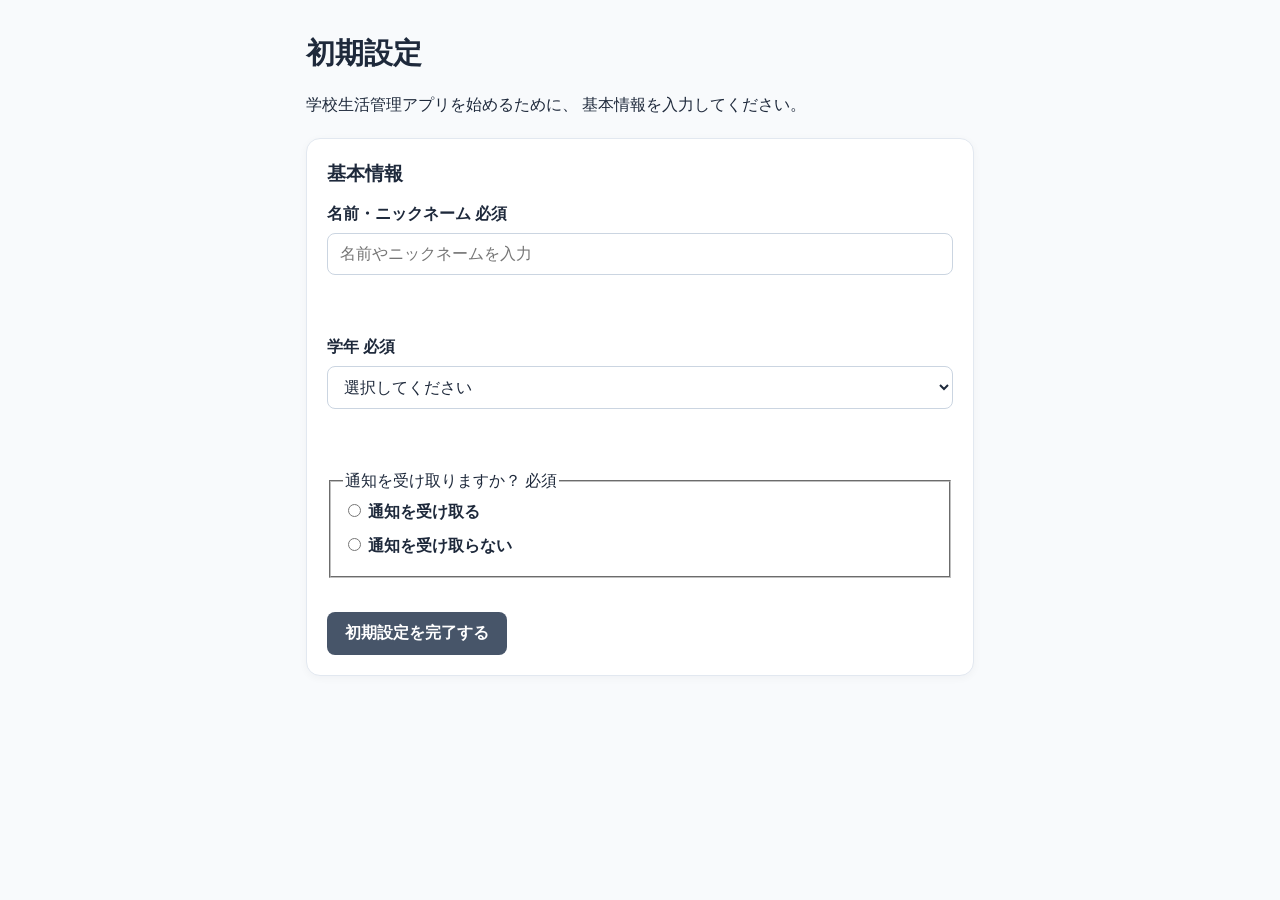
<file: index.html>
<!DOCTYPE html>
<html lang="ja">

<head>
  <meta charset="UTF-8">

  <!-- スマートフォンでも画面幅に合わせる -->
  <meta name="viewport" content="width=device-width, initial-scale=1.0">

  <title>ホーム | 学校生活管理アプリ</title>

  <!-- 共通CSSを読み込む -->
  <link rel="stylesheet" href="css/common.css">
</head>

<body>

  <!-- メインコンテンツ -->
  <main class="page">

    <!-- ページ上部 -->
    <header class="page-header">
      <h1>ホーム</h1>

      <!-- JavaScriptによって今日の日付が入る -->
      <p class="today"></p>
    </header>



<!-- 今日と明日の時間割 -->
<section class="card">
  <h2>時間割</h2>

  <div class="timetable-comparison">

    <!-- 今日 -->
    <div class="timetable-panel today-panel">
      <h3 id="todayTitle">今日</h3>
      <div id="todayTimetable">
        <p>読み込み中...</p>
      </div>
    </div>

    <!-- 明日 -->
    <div class="timetable-panel tomorrow-panel">
      <h3 id="tomorrowTitle">明日</h3>
      <div id="tomorrowTimetable">
        <p>読み込み中...</p>
      </div>
    </div>

  </div>
</section>


   <!-- 部活動・個人予定 -->
<section class="card">
  <h2>部活動・個人予定</h2>

  <!-- 今日の予定 -->
  <div class="home-events-panel">
    <h3>今日の予定</h3>
    <div id="todayEvents">
      <p>予定を読み込み中...</p>
    </div>
  </div>

  <!-- 明日の予定 -->
  <div class="home-events-panel">
    <h3>明日の予定</h3>
    <div id="tomorrowEvents">
      <p>予定を読み込み中...</p>
    </div>
  </div>
</section>

  </main>


  <!-- 下部ナビゲーション -->
  <nav class="bottom-nav">

    <div class="nav-inner">

      <a class="nav-link" href="calendar.html">
        <span class="icon">🗓️</span>
        <span>月予定</span>
      </a>

      <a class="nav-link" href="todo.html">
        <span class="icon">✅</span>
        <span>やること</span>
      </a>

      <a class="nav-link" href="index.html">
        <span class="icon">🏠</span>
        <span>ホーム</span>
      </a>

      <a class="nav-link" href="belongings.html">
        <span class="icon">🎒</span>
        <span>持ち物</span>
      </a>

      <a class="nav-link" href="settings.html">
        <span class="icon">⚙️</span>
        <span>設定</span>
      </a>

    </div>

  </nav>


  <!-- JavaScriptを読み込む -->
<script src="js/database.js"></script>
<script src="js/subjectMaster.js"></script>
<script src="js/common.js"></script>
<script src="js/home.js"></script>
  
</body>
</html>
</file>
<file: css/common.css>
/* ========================================
   学校生活管理アプリ
   共通CSS
======================================== */


/* ========================================
   全体
======================================== */

* {
  box-sizing: border-box;
}


html {
  font-size: 16px;
}


body {
  margin: 0;

  padding: 0 0 90px;

  font-family:
    -apple-system,
    BlinkMacSystemFont,
    "Segoe UI",
    "Noto Sans JP",
    sans-serif;

  background: #f8fafc;

  color: #1e293b;

  line-height: 1.6;
}


/* ========================================
   ページ全体
======================================== */

.page {

  width: 100%;

  max-width: 700px;

  margin: 0 auto;

  padding: 20px 16px 30px;

}


/* ========================================
   ページヘッダー
======================================== */

.page-header {

  margin-bottom: 20px;

}


.page-header h1 {

  margin: 0 0 5px;

  font-size: 1.8rem;

  font-weight: 700;

}


.page-header .today {

  margin: 0;

  color: #64748b;

  font-size: 0.95rem;

}


/* ========================================
   カード
======================================== */

.card {

  margin-bottom: 16px;

  padding: 20px;

  background: #ffffff;

  border: 1px solid #e2e8f0;

  border-radius: 14px;

  box-shadow:
    0 2px 8px rgba(15, 23, 42, 0.04);

}


.card h2 {

  margin-top: 0;

  margin-bottom: 12px;

  font-size: 1.2rem;

}


.card p {

  margin-top: 8px;

  margin-bottom: 8px;

}


/* ========================================
   ラベル
======================================== */

label {

  display: block;

  margin-bottom: 8px;

  font-weight: 600;

}


/* ========================================
   テキスト入力
======================================== */

input[type="text"],
input[type="email"],
input[type="number"],
input[type="date"],
input[type="time"],
select,
textarea {

  width: 100%;

  margin-top: 6px;

  padding: 11px 12px;

  font-size: 1rem;

  font-family: inherit;

  color: #1e293b;

  background: #ffffff;

  border: 1px solid #cbd5e1;

  border-radius: 8px;

  outline: none;

  transition:
    border-color 0.2s,
    box-shadow 0.2s;

}


input[type="text"]:focus,
input[type="email"]:focus,
input[type="number"]:focus,
input[type="date"]:focus,
input[type="time"]:focus,
select:focus,
textarea:focus {

  border-color: #94a3b8;

  box-shadow:
    0 0 0 3px rgba(148, 163, 184, 0.2);

}


textarea {

  min-height: 100px;

  resize: vertical;

}


/* ========================================
   チェックボックス
======================================== */

input[type="checkbox"] {

  width: 18px;

  height: 18px;

  accent-color: #64748b;

}


/* ========================================
   ボタン
======================================== */

button {

  padding: 11px 18px;

  font-size: 1rem;

  font-family: inherit;

  font-weight: 600;

  color: #ffffff;

  background: #475569;

  border: none;

  border-radius: 8px;

  cursor: pointer;

  transition:
    background 0.2s,
    transform 0.1s;

}


button:hover {

  background: #334155;

}


button:active {

  transform: scale(0.98);

}


button:disabled {

  background: #cbd5e1;

  cursor: not-allowed;

}


/* ========================================
   通常のリンクボタン
======================================== */

.button-link {

  display: inline-block;

  padding: 10px 16px;

  color: #1e293b;

  background: #e2e8f0;

  border-radius: 8px;

  text-decoration: none;

  font-weight: 600;

  transition: background 0.2s;

}


.button-link:hover {

  background: #cbd5e1;

}


/* ========================================
   保存完了メッセージ
======================================== */

.save-message {

  min-height: 24px;

  margin: 15px 0;

  color: #16a34a;

  font-weight: 600;

}



/* ========================================
   教科・科目設定
======================================== */

/* 教科一覧全体 */
.subject-container {
  display: flex;
  flex-direction: column;
  gap: 6px;
}

/* 教科ごとのカード */
.subject-card {
  margin-bottom: 0;
  padding: 8px;
}

.subject-card h2 {
  margin-top: 0;
  margin-bottom: 10px;
  font-size: 1.1rem;
}

/* 科目1つ分 */
.subject-option {
  display: flex;
  align-items: center;
  justify-content: space-between;
  gap: 10px;

  margin: 4px 0;
  padding: 8px 6px;

  background: #f8fafc;
  border: 1px solid transparent;
  border-radius: 9px;

  font-weight: 400;
  line-height: 1.5;

  transition:
    background 0.2s,
    border-color 0.2s;
}

/* 科目名・別名 */
.subject-information {
  flex: 1;
  min-width: 0;
  overflow-wrap: anywhere;
}

.subject-information p {
  margin: 3px 0 0;
  color: #64748b;
  font-size: 0.85rem;
}

/* マウスを乗せたとき */
.subject-option:hover {
  background: #fff0f3;
}

/* 選択中の科目 */
.subject-option:has(input:checked) {
  background: #fff0f3;
  border-color: #e85d75;
}

/* チェックボックス */
.subject-option input {
  flex-shrink: 0;
  width: 18px;
  height: 18px;
  margin: 0;
  accent-color: #e85d75;
  cursor: pointer;
}

/* 科目名 */
.subject-option span {
  flex: 1;
  min-width: 0;
}


/* ==============================
   持ち物設定
   ============================== */

.belongings-subject-item {
  padding: 7px 0;
  border-bottom: 1px solid #e2e8f0;
}

.belongings-subject-item h3 {
  margin-bottom: 8px;
  font-size: 1rem;
}

.subject-belongings-input {
  width: 100%;
  box-sizing: border-box;
  padding: 5px 6px;
  border: 1px solid #cbd5e1;
  border-radius: 8px;
  font-size: 0.95rem;
}


/* 毎日の持ち物 */

.daily-belonging-item {
  display: flex;
  gap: 4px;
  margin-bottom: 10px;
}

.daily-belonging-input {
  flex: 1;
  padding: 5px 6px;
  border: 1px solid #cbd5e1;
  border-radius: 8px;
  font-size: 0.95rem;
}

.small-delete-button {
  padding: 4px 6px;
  border: none;
  border-radius: 8px;
  background: #e2e8f0;
  cursor: pointer;
}


/* 今日の持ち物 */

.today-belongings-list {
  display: flex;
  flex-direction: column;
  gap: 5px;
}

.belonging-checkbox {
  display: flex;
  align-items: center;
  gap: 5px;
  padding: 6px;
  background: #f8fafc;
  border-radius: 10px;
  cursor: pointer;
}

.belonging-checkbox input {
  width: 18px;
  height: 18px;
}

.belonging-checkbox input:checked + span {
  text-decoration: line-through;
  opacity: 0.55;
}

/* ========================================
   下部ナビゲーション
======================================== */

.bottom-nav {

  position: fixed;

  left: 0;

  right: 0;

  bottom: 0;

  z-index: 100;

  background: rgba(255, 255, 255, 0.96);

  border-top: 1px solid #e2e8f0;

  box-shadow:
    0 -2px 10px rgba(15, 23, 42, 0.05);

}


.nav-inner {

  display: flex;

  width: 100%;

  max-width: 700px;

  height: 72px;

  margin: 0 auto;

}


.nav-link {

  flex: 1;

  display: flex;

  flex-direction: column;

  align-items: center;

  justify-content: center;

  gap: 3px;

  color: #64748b;

  text-decoration: none;

  font-size: 0.72rem;

  font-weight: 600;

  transition:
    color 0.2s,
    background 0.2s;

}


.nav-link:hover {

  color: #1e293b;

  background: #f8fafc;

}


.nav-link .icon {

  font-size: 1.35rem;

  line-height: 1;

}


/* 現在いるページ */

.nav-link.active {

  color: #1e293b;

}


/* ========================================
   ホーム画面
======================================== */

.timetable {

  overflow-x: auto;

}


.timetable table {

  width: 100%;

  border-collapse: collapse;

}


.timetable th,
.timetable td {

  padding: 10px;

  text-align: center;

  border: 1px solid #e2e8f0;

}


.timetable th {

  background: #f1f5f9;

  font-weight: 600;

}


/* ========================================
   持ち物
======================================== */

.belonging-item {

  display: flex;

  align-items: center;

  gap: 5px;

  padding: 6px 0;

  border-bottom: 1px solid #e2e8f0;

}


.belonging-item:last-child {

  border-bottom: none;

}


/* ========================================
   やることリスト
======================================== */

.todo-item {

  display: flex;

  align-items: center;

  gap: 5px;

  padding: 6px 0;

  border-bottom: 1px solid #e2e8f0;

}


.todo-item:last-child {

  border-bottom: none;

}


/* ========================================
   カレンダー
======================================== */

.calendar {

  display: grid;

  grid-template-columns:
    repeat(7, 1fr);

  gap: 4px;

}


.calendar-day {

  min-height: 70px;

  padding: 6px;

  background: #ffffff;

  border: 1px solid #e2e8f0;

  border-radius: 6px;

}


/* ========================================
   スマートフォン対応
======================================== */

@media (max-width: 480px) {

  .page {

    padding: 16px 12px 25px;

  }


  .page-header h1 {

    font-size: 1.5rem;

  }


  .card {

    padding: 16px;

    border-radius: 12px;

  }


  .nav-inner {

    height: 68px;

  }


  .nav-link {

    font-size: 0.65rem;

  }


  .nav-link .icon {

    font-size: 1.2rem;

  }


  button {

    width: 100%;

  }

}


/* ========================================
   PCなどの大きな画面
======================================== */

@media (min-width: 701px) {

  .page {

    padding-top: 30px;

  }

}


/* ==============================
   ホーム画面：今日の時間割
============================== */

.today-timetable-list {
  display: flex;
  flex-direction: column;
  gap: 4px;
}

.today-timetable-row {
  display: flex;
  align-items: center;
  gap: 6px;
  padding: 6px 7px;
  background: #eff6ff;
  border-radius: 10px;
  border-left: 4px solid #60a5fa;
}

.today-period {
  min-width: 48px;
  font-weight: 700;
  color: #1d4ed8;
}

.today-subject {
  font-weight: 600;
  color: #1e293b;
}

.today-timetable-row.is-unset {
  background: #f8fafc;
  border-left-color: #cbd5e1;
}

.today-timetable-row.is-unset .today-subject {
  color: #94a3b8;
  font-weight: 400;
}

/* ==============================
   今日・明日の時間割を並べる
============================== */

.timetable-comparison {
  display: grid;
  grid-template-columns: 1fr 1fr;
  gap: 8px;
}

.timetable-panel {
  min-width: 0;
  padding: 6px;
  border-radius: 12px;
}

.today-panel {
  background: #eff6ff;
}

.tomorrow-panel {
  background: #f0fdf4;
}

.timetable-panel h3 {
  margin: 0 0 12px;
  font-size: 1rem;
}

.today-panel h3 {
  color: #1d4ed8;
}

.tomorrow-panel h3 {
  color: #15803d;
}

.timetable-panel .today-timetable-row {
  gap: 6px;
  padding: 5px 3px;
  flex-wrap: wrap;
}

.timetable-panel .today-period {
  min-width: 36px;
  font-size: 0.85rem;
}

.timetable-panel .today-subject {
  font-size: 0.9rem;
  overflow-wrap: anywhere;
}

/* スマートフォンでは縦に並べる */
@media (max-width: 480px) {
  .timetable-comparison {
    grid-template-columns: 1fr;
  }
}



/* ==============================
   持ち物チェックの見やすい表示
============================== */

.belongings-date-switch {
  display: flex;
  gap: 5px;
  margin-bottom: 18px;
}

.belongings-date-switch .button {
  flex: 1;
  opacity: 0.7;
}

.belongings-date-switch .button.active {
  opacity: 1;
  font-weight: bold;
}

/* 持ち物一覧 */
.today-belongings-list {
  display: flex;
  flex-direction: column;
  gap: 5px;
}

/* 教科ごとのグループ：箱をなくす */
.belongings-subject-group {
  padding: 0;
  border: none;
  border-radius: 0;
  background: transparent;
  box-shadow: none;
}

/* 教科名 */
.belongings-subject-title {
  margin: 0 0 8px;
  padding-bottom: 8px;
  border-bottom: 1px solid #e2e8f0;
  font-size: 1rem;
}

/* 持ち物一覧：2列表示 */
.belongings-items-grid {
  display: grid;
  grid-template-columns: repeat(1, minmax(0, 1fr));
  gap: 0 8px;
}

/* 持ち物ごとの箱をなくす */
.belonging-checkbox {
  display: flex;
  align-items: center;
  gap: 4px;
  min-width: 0;
  margin: 0;
  padding: 5px 2px;
  border: none;
  border-radius: 0;
  background: transparent;
  box-shadow: none;
  cursor: pointer;
  font-weight: 400;
  overflow-wrap: anywhere;
}

/* チェックボックス */
.belonging-checkbox input {
  flex-shrink: 0;
  margin: 0;
  width: 18px;
  height: 18px;
  accent-color: #e85d75;
}

/* チェック済みの持ち物 */
.belonging-checkbox input:checked + span {
  text-decoration: line-through;
  opacity: 0.55;
}

/* 画面が広い場合は2列表示 */
@media (min-width: 600px) {
  .belongings-items-grid {
    grid-template-columns: repeat(2, minmax(0, 1fr));
  }
}


/* ホーム画面の部活動・個人予定 */

.home-events-panel {
  margin-top: 16px;
}

.home-events-panel h3 {
  margin-bottom: 10px;
}

.home-event-item {
  padding: 6px;
  margin-bottom: 10px;
  border: 1px solid #e5e7eb;
  border-radius: 10px;
  background: #ffffff;
}

.home-event-item h4 {
  margin: 0 0 6px;
  font-size: 1rem;
}

.home-event-item p {
  margin: 4px 0 0;
}

.home-event-time {
  color: #e85d75;
  font-weight: bold;
}

.home-event-belongings {
  white-space: pre-wrap;
  color: #555;
  font-size: 0.9rem;
}


/* ========================================
   教科・科目の検索と絞り込み
======================================== */

.subject-filter-card {
  display: flex;
  flex-direction: column;
  gap: 5px;
}

.subject-filter-card label {
  font-weight: 600;
}

#subjectSearch {
  width: 100%;
  min-height: 44px;
  padding: 5px 6px;
  border: 1px solid #f3c5ce;
  border-radius: 10px;
  background: #ffffff;
  font: inherit;
}

.filter-heading {
  margin: 8px 0 0;
  font-size: 0.9rem;
  font-weight: 600;
}

.subject-filters {
  display: flex;
  flex-wrap: wrap;
  gap: 10px;
}

.subject-filter {
  width: auto;
  padding: 9px 15px;
  border: 1px solid #f3c5ce;
  border-radius: 999px;
  background: #fff5f7;
  color: #a83e55;
  font-size: 0.9rem;
  font-weight: 500;
  line-height: 1.4;
  cursor: pointer;
}

.subject-filter:hover {
  background: #ffe5eb;
  border-color: #e8a1b0;
}

.subject-filter.active {
  background: #e85d75;
  border-color: #e85d75;
  color: #ffffff;
  font-weight: 600;
}

.subject-filter:focus-visible {
  outline: 2px solid #e85d75;
  outline-offset: 3px;
}

.subject-result-count {
  margin: 0;
  color: #64748b;
  font-size: 0.85rem;
}

.subject-card[hidden],
.subject-option[hidden] {
  display: none !important;
}

/* ========================================
   教科・科目設定：編集・削除ボタン
======================================== */

.subject-action-buttons {
  display: flex;
  flex-shrink: 0;
  justify-content: flex-end;
  gap: 6px;
  margin-left: auto;
}

.subject-action-buttons button {
  width: 56px;
  min-width: 56px;
  padding: 6px 0;
  text-align: center;
  border-radius: 8px;
  font-size: 0.85rem;
  font-weight: 600;
}

/* 編集ボタン */
.subject-edit-button {
  color: #a83e55;
  background: #fff5f7;
  border: 1px solid #f3c5ce;
}

.subject-edit-button:hover {
  color: #913448;
  background: #ffe5eb;
}

/* 削除ボタン */
.subject-delete-button {
  color: #c2415b;
  background: #fff0f3;
  border: 1px solid #f3c5ce;
}

.subject-delete-button:hover {
  color: #a8324b;
  background: #ffdae2;
}

.subject-action-buttons button:focus-visible {
  outline: 2px solid #e85d75;
  outline-offset: 2px;
}

@media (max-width: 480px) {
  .subject-action-buttons button {
    width: 56px;
  }
}
</file>
<file: css/calendar.css>
/* 月予定ページ専用のスタイル */
.calendar-page {
  padding-bottom: 100px;
}

.calendar-card,
.event-card,
.event-form-card {
  margin-top: 18px;
}

.calendar-heading {
  display: grid;
  grid-template-columns: 44px 1fr 44px;
  align-items: center;
  gap: 8px;
  margin-bottom: 8px;
}

.calendar-heading h2 {
  margin: 0;
  text-align: center;
  font-size: 1.2rem;
}

.month-move {
  border: 0;
  border-radius: 12px;
  min-height: 42px;
  background: #ffe5eb;
  color: #a72f4b;
  font-size: 1.8rem;
  cursor: pointer;
}

.calendar-help,
.muted {
  color: #667085;
  font-size: 0.88rem;
}

.calendar-grid {
  display: grid;
  grid-template-columns: repeat(7, minmax(0, 1fr));
  gap: 5px;
}

.calendar-weekdays {
  margin: 14px 0 6px;
  text-align: center;
  font-size: 0.8rem;
  font-weight: 700;
  color: #667085;
}

.calendar-weekdays span:first-child { color: #d9485f; }
.calendar-weekdays span:last-child { color: #3478c7; }

.calendar-day {
  position: relative;
  min-width: 0;
  min-height: 58px;
  padding: 7px 2px 5px;
  border: 1px solid #e7e9ee;
  border-radius: 10px;
  background: #fff;
  color: #263238;
  display: flex;
  flex-direction: column;
  align-items: center;
  gap: 4px;
  cursor: pointer;
}

.calendar-day:focus-visible,
.month-move:focus-visible,
button:focus-visible {
  outline: 3px solid #8bbcff;
  outline-offset: 2px;
}

.calendar-day.is-outside {
  background: #f8fafc;
  color: #a0a7b4;
}

.calendar-day.is-today {
  border-color: #e85d75;
}

.calendar-day.is-selected {
  background: #ffe5eb;
  border: 2px solid #e85d75;
  padding: 6px 1px 4px;
  font-weight: 700;
}

.calendar-day .day-number {
  line-height: 1.2;
  font-size: 0.92rem;
}

.calendar-day .event-dot {
  width: 6px;
  height: 6px;
  border-radius: 50%;
  background: #e85d75;
}

.calendar-day .event-count {
  font-size: 0.65rem;
  color: #a72f4b;
  line-height: 1;
}

.calendar-day.is-sunday .day-number { color: #d9485f; }
.calendar-day.is-saturday .day-number { color: #3478c7; }

.calendar-legend {
  display: flex;
  flex-wrap: wrap;
  gap: 14px;
  margin-top: 14px;
  color: #667085;
  font-size: 0.78rem;
}

.calendar-legend span {
  display: inline-flex;
  align-items: center;
  gap: 6px;
}

.legend-dot {
  display: inline-block;
  width: 7px;
  height: 7px;
  border-radius: 50%;
  background: #e85d75;
}

.legend-selected {
  width: 11px;
  height: 11px;
  background: #ffe5eb;
  border: 2px solid #e85d75;
}

.section-heading {
  display: flex;
  align-items: flex-start;
  justify-content: space-between;
  gap: 12px;
}

.section-heading h2 {
  margin-top: 0;
  margin-bottom: 5px;
}

.section-heading p {
  margin-top: 0;
}

.primary-button,
.secondary-button {
  border: 0;
  border-radius: 10px;
  padding: 11px 14px;
  font: inherit;
  font-size: 0.9rem;
  cursor: pointer;
  white-space: nowrap;
}

.primary-button {
  background: #e85d75;
  color: #fff;
}

.secondary-button {
  background: #f0f2f5;
  color: #344054;
}

.text-button {
  border: 0;
  background: transparent;
  color: #a72f4b;
  padding: 8px;
  font: inherit;
  cursor: pointer;
}

.event-list {
  display: flex;
  flex-direction: column;
  gap: 10px;
}

.event-item {
  border: 1px solid #e8eaf0;
  border-left: 4px solid #e85d75;
  border-radius: 10px;
  padding: 12px;
  min-width: 0;
}

.event-item-top {
  display: flex;
  align-items: flex-start;
  justify-content: space-between;
  gap: 10px;
}

.event-item h3 {
  margin: 0 0 5px;
  font-size: 1rem;
  overflow-wrap: anywhere;
}

.event-time {
  margin: 0 0 7px;
  font-size: 0.88rem;
  color: #475467;
}

.event-belongings {
  margin: 8px 0 0;
  color: #475467;
  font-size: 0.88rem;
  white-space: pre-line;
  overflow-wrap: anywhere;
}

.event-badges {
  display: flex;
  flex-wrap: wrap;
  gap: 5px;
  margin-top: 7px;
}

.event-badge {
  display: inline-block;
  padding: 3px 7px;
  border-radius: 999px;
  background: #fff0f3;
  color: #a72f4b;
  font-size: 0.72rem;
}

.event-actions {
  display: flex;
  flex-wrap: wrap;
  gap: 7px;
  margin-top: 12px;
}

.small-button {
  border: 1px solid #d8dce5;
  background: #fff;
  color: #344054;
  border-radius: 8px;
  padding: 7px 9px;
  font: inherit;
  font-size: 0.8rem;
  cursor: pointer;
}

.small-button.danger {
  color: #b42318;
  border-color: #f0c4c1;
}

.empty-message {
  margin: 0;
  padding: 16px 10px;
  text-align: center;
  color: #667085;
  background: #f8fafc;
  border-radius: 10px;
  font-size: 0.9rem;
}

.event-form-card[hidden],
[hidden] {
  display: none !important;
}

.event-form-card form {
  display: flex;
  flex-direction: column;
  gap: 8px;
}

.event-form-card label {
  margin-top: 8px;
  font-weight: 700;
  font-size: 0.9rem;
}

.event-form-card input,
.event-form-card select,
.event-form-card textarea {
  box-sizing: border-box;
  width: 100%;
  min-width: 0;
  border: 1px solid #d0d5dd;
  border-radius: 9px;
  padding: 11px;
  background: #fff;
  color: #1d2939;
  font: inherit;
}

.event-form-card textarea {
  resize: vertical;
}

.form-two-columns {
  display: grid;
  grid-template-columns: repeat(2, minmax(0, 1fr));
  gap: 12px;
}

.form-two-columns > div {
  min-width: 0;
  display: flex;
  flex-direction: column;
  gap: 5px;
}

.required {
  color: #b42318;
  font-size: 0.72rem;
  margin-left: 4px;
}

.info-note {
  background: #fff7e8;
  border-radius: 9px;
  padding: 10px;
  color: #854d0e;
  font-size: 0.84rem;
  line-height: 1.6;
}

.form-error {
  margin: 6px 0;
  color: #b42318;
  font-size: 0.88rem;
}

.form-actions {
  display: flex;
  justify-content: flex-end;
  gap: 8px;
  margin-top: 12px;
}

@media (max-width: 420px) {
  .calendar-grid { gap: 3px; }
  .calendar-day { min-height: 51px; border-radius: 8px; }
  .calendar-day .event-count { font-size: 0.58rem; }
  .section-heading { flex-direction: column; }
  .section-heading .primary-button { align-self: flex-start; }
  .form-two-columns { gap: 8px; }
  .primary-button, .secondary-button { padding: 10px 11px; }
}

.event-item.is-skipped {
  border-left-color: #98a2b3;
  background: #f8fafc;
  opacity: 0.82;
}

.event-item.is-skipped h3 {
  color: #667085;
  text-decoration: line-through;
}

const recurrence = getRecurrence(event);
const weekday = ["日", "月", "火", "水", "木", "金", "土"][
  dateFromKey(event.date).getDay()
];

let recurrenceLabel = "1回のみ";

if (recurrence === "weekly") {
  recurrenceLabel = `毎週${weekday}曜日`;
} else if (recurrence === "biweekly") {
  recurrenceLabel = `2週間に1回（${weekday}曜日）`;
} else if (recurrence === "monthly") {
  recurrenceLabel = `毎月${dateFromKey(event.date).getDate()}日`;
}

badges.append(
  makeElement("span", "event-badge", recurrenceLabel)
);
  

/* ========================================
   教科・科目の検索と絞り込み
======================================== */

.subject-filter-card {
  display: flex;
  flex-direction: column;
  gap: 10px;
}

.subject-filter-card label {
  font-weight: 600;
}

#subjectSearch {
  box-sizing: border-box;
  width: 100%;
  min-height: 44px;
  padding: 10px 12px;
  border: 1px solid #cbd5e1;
  border-radius: 10px;
  background: #ffffff;
  font: inherit;
}

#subjectSearch:focus {
  outline: 2px solid #e85d75;
  outline-offset: 2px;
}

.filter-heading {
  margin: 8px 0 0;
  font-size: 0.9rem;
  font-weight: 600;
}


/* 教科フィルターの配置 */
.subject-filters {
  display: flex;
  flex-wrap: wrap;
  gap: 10px;
  padding: 2px 0;
}

/* 未選択のボタン */
.subject-filter {
  padding: 9px 15px;

  border: 1px solid #f3c5ce;
  border-radius: 999px;

  background: #fff5f7;
  color: #a83e55;

  font-size: 0.9rem;
  font-weight: 500;
  line-height: 1.4;

  cursor: pointer;
  transition:
    background 0.2s,
    border-color 0.2s,
    color 0.2s;
}

/* マウスを乗せたとき */
.subject-filter:hover {
  background: #ffe5eb;
  border-color: #e8a1b0;
}

/* 選択中のボタン */
.subject-filter.active {
  background: #e85d75;
  border-color: #e85d75;
  color: #ffffff;
  font-weight: 600;
}

/* キーボード操作時 */
.subject-filter:focus-visible {
  outline: 2px solid #e85d75;
  outline-offset: 3px;
}

.subject-filter:focus-visible {
  outline: 2px solid #e85d75;
  outline-offset: 2px;
}

.subject-result-count {
  margin: 0;
  color: #64748b;
  font-size: 0.85rem;
}

/* hidden属性で隠す要素を確実に非表示にする */
.subject-card[hidden],
.subject-option[hidden] {
  display: none !important;
}
</file>
<file: css/timetable-photo.css>
/*
  時間割写真読み取り画面用CSS
  既存の common.css は変更せず、このファイルを追加で読み込みます。
*/

.timetable-photo-card {
  display: flex;
  flex-direction: column;
  gap: 12px;
}

.photo-select-area {
  width: 100%;
}

.photo-select-label {
  display: flex;
  flex-direction: column;
  align-items: center;
  justify-content: center;
  gap: 8px;
  min-height: 150px;
  padding: 20px;
  border: 2px dashed #e8a4b1;
  border-radius: 12px;
  background: #fff8fa;
  color: #a83e55;
  text-align: center;
  cursor: pointer;
  transition: background 0.2s, border-color 0.2s;
}

.photo-select-label:hover {
  background: #fff0f3;
  border-color: #e85d75;
}

.photo-select-icon {
  font-size: 2rem;
}

.photo-select-title {
  font-weight: 700;
}

.photo-select-note {
  color: #777;
  font-size: 0.85rem;
}

/* ラベルから操作するファイル入力欄 */
#timetablePhoto {
  position: absolute;
  width: 1px;
  height: 1px;
  padding: 0;
  margin: -1px;
  overflow: hidden;
  clip: rect(0, 0, 0, 0);
  white-space: nowrap;
  border: 0;
}

.photo-preview {
  display: flex;
  flex-direction: column;
  gap: 10px;
  padding: 12px;
  border: 1px solid #f0cbd2;
  border-radius: 10px;
  background: #fffafb;
}

.photo-preview[hidden] {
  display: none;
}

.photo-preview-heading {
  margin: 0;
  font-weight: 700;
}

#timetablePhotoImage {
  display: block;
  width: 100%;
  max-height: 420px;
  object-fit: contain;
  border-radius: 8px;
  background: #f4f4f4;
}

.photo-remove-button {
  align-self: flex-start;
  padding: 7px 12px;
  border: 1px solid #e8a4b1;
  border-radius: 8px;
  background: #fff;
  color: #a83e55;
  cursor: pointer;
  font: inherit;
}

.photo-remove-button:hover {
  background: #fff0f3;
}

.photo-reading-notice {
  margin: 0;
  color: #777;
  font-size: 0.85rem;
  line-height: 1.6;
}

.photo-read-button:disabled {
  opacity: 0.55;
  cursor: not-allowed;
}

@media (max-width: 480px) {
  .photo-select-label {
    min-height: 130px;
  }

  #timetablePhotoImage {
    max-height: 300px;
  }
}
</file>
<file: css/todo.css>
/* やること入力フォーム */
#todoForm {
  display: flex;
  flex-direction: column;
  gap: 16px;
}

.todo-form-group {
  display: flex;
  flex-direction: column;
  gap: 6px;
}

.todo-form-group label {
  font-weight: 600;
}

.todo-form-group input,
.todo-form-group select,
.todo-form-group textarea {
  box-sizing: border-box;
  width: 100%;
  padding: 10px 12px;
  border: 1px solid #cbd5e1;
  border-radius: 8px;
  background: #fff;
  color: #334155;
  font: inherit;
}

.todo-form-group textarea {
  resize: vertical;
}

#addTodoButton,
.todo-cancel-button {
  padding: 11px 16px;
  border: none;
  border-radius: 8px;
  background: #e85d75;
  color: #fff;
  font: inherit;
  font-weight: 600;
  cursor: pointer;
}

#addTodoButton:disabled {
  opacity: 0.6;
  cursor: wait;
}

.todo-cancel-button {
  background: #64748b;
}

/* やること1件分 */
.todo-item {
  padding: 14px 0;
  border-bottom: 1px solid #e2e8f0;
}

.todo-item:last-child {
  border-bottom: none;
}

.todo-item-top {
  display: flex;
  align-items: flex-start;
  gap: 10px;
}

.todo-check {
  display: flex;
  align-items: flex-start;
  gap: 10px;
  min-width: 0;
  cursor: pointer;
}

.todo-check input {
  flex-shrink: 0;
  width: 18px;
  height: 18px;
  margin-top: 3px;
  accent-color: #e85d75;
}

.todo-item-title {
  overflow-wrap: anywhere;
  font-weight: 600;
}

.todo-item-title.is-completed {
  text-decoration: line-through;
  opacity: 0.55;
}

.todo-details {
  display: flex;
  flex-wrap: wrap;
  gap: 6px;
  margin: 10px 0 0 28px;
}

.todo-tag {
  padding: 3px 8px;
  border-radius: 6px;
  background: #ffe5eb;
  color: #9f354b;
  font-size: 0.8rem;
}

.todo-due-date {
  align-self: center;
  color: #475569;
  font-size: 0.85rem;
}

.todo-memo {
  margin: 8px 0 0 28px;
  color: #475569;
  font-size: 0.9rem;
  white-space: pre-wrap;
  overflow-wrap: anywhere;
}

.todo-actions {
  display: flex;
  justify-content: flex-end;
  gap: 8px;
  margin-top: 10px;
}

.todo-actions button {
  padding: 6px 12px;
  border: 1px solid #cbd5e1;
  border-radius: 6px;
  background: #fff;
  color: #334155;
  font: inherit;
  cursor: pointer;
}

.todo-actions .todo-delete-button {
  border-color: #fecaca;
  color: #b91c1c;
}

.todo-empty {
  color: #64748b;
  font-size: 0.9rem;
}

#todoMessage {
  color: #475569;
  font-size: 0.9rem;
}


/* コンパクトな入力フォーム */
.todo-form {
  display: grid;
  grid-template-columns: 1fr;
  gap: 10px;
}

.todo-form-group {
  display: flex;
  flex-direction: column;
  gap: 4px;
}

.todo-form-group label {
  font-size: 0.9rem;
  font-weight: 600;
}

.todo-form-group input,
.todo-form-group textarea {
  box-sizing: border-box;
  width: 100%;
  padding: 9px 10px;
  border: 1px solid #cbd5e1;
  border-radius: 8px;
  font: inherit;
}

.todo-form-group textarea {
  resize: vertical;
}

#addTodoButton {
  justify-self: start;
  padding: 8px 20px;
  border: none;
  border-radius: 8px;
  background: #e85d75;
  color: white;
  font: inherit;
  font-weight: 600;
  cursor: pointer;
}

/* メモの余白を小さくする */
.todo-memo {
  margin: 5px 0 0;
  color: #64748b;
  font-size: 0.85rem;
  white-space: pre-wrap;
  overflow-wrap: anywhere;
}

.todo-details {
  margin-left: 28px;
}
</file>
